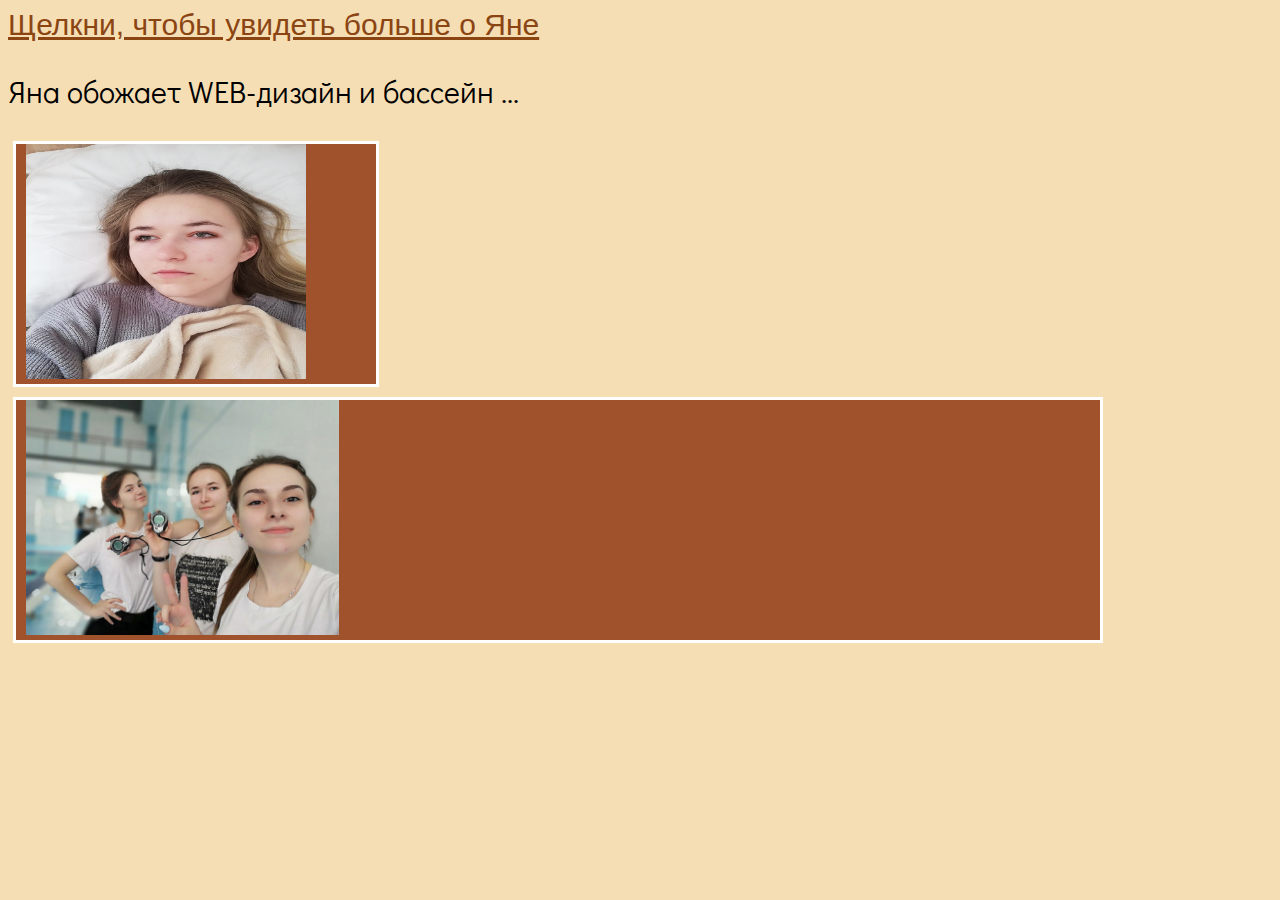
<file: index.html>
<!DOCTYPE html>
<html>
    <head>
    <meta charset="UTF-8">
    <link href="https://fonts.googleapis.com/css2?family=Didact+Gothic&display=swap" rel="stylesheet">
    <link rel="stylesheet" href="assets/style.css">
    <title>Страничка для Яны</title>
</head>

<body>
    <a href="index1.html"><u>Щелкни, чтобы увидеть больше о Яне</u></a>
    
    <div class="ph">
        <p>Яна обожает WEB-дизайн и бассейн ... </p>
    </div>
    <div class="pole">
        <img src="assets/img/web.jpg" height="235px" width="280px">
    </div>
    
    <div class="pole2">
        <img src="assets/img/bas.jpg" height="235">
    </div>
</body>
</file>
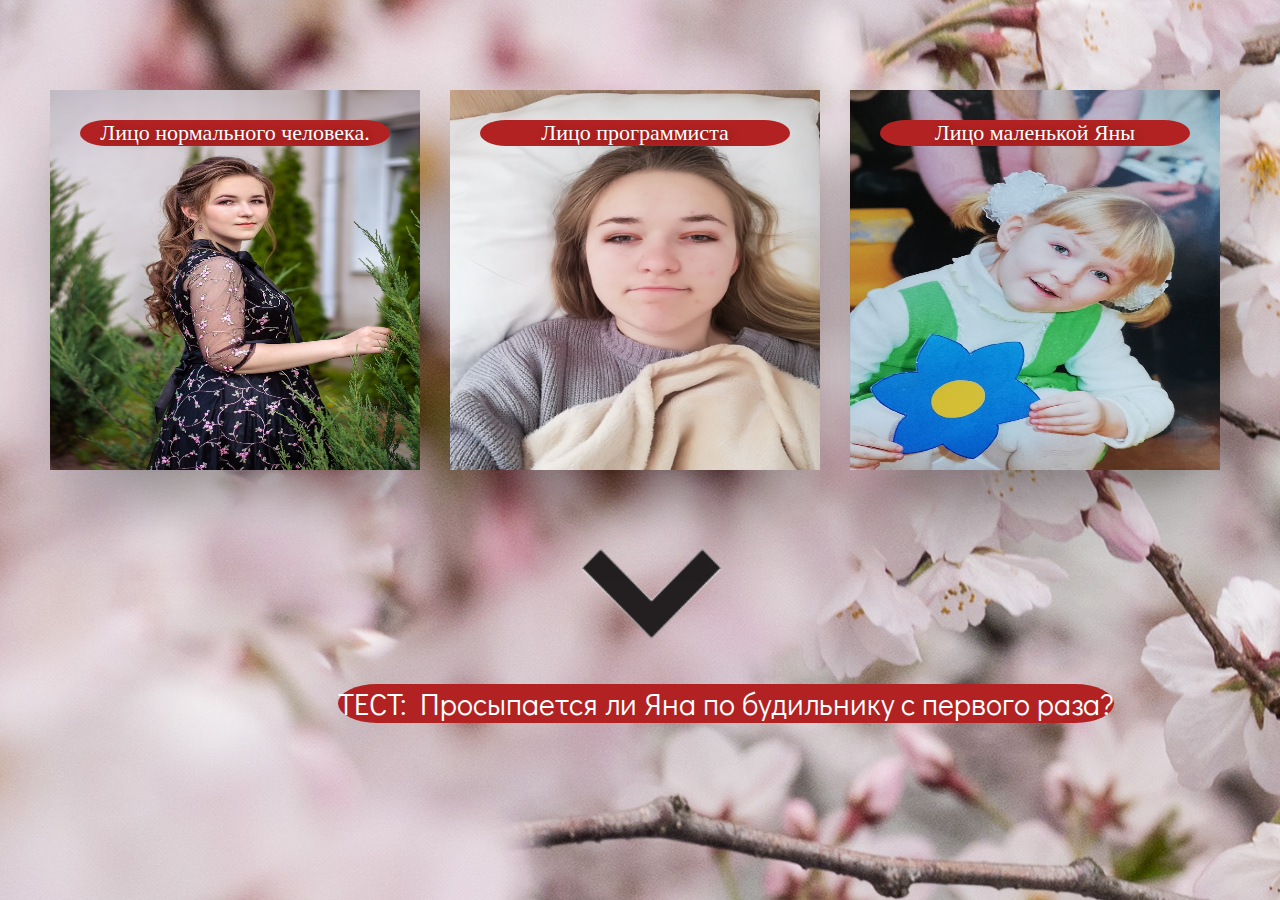
<file: lab_14/index.html>
<!DOCTYPE html>
<html>
    <head>
    <meta charset="UTF-8">
    <link href="https://fonts.googleapis.com/css2?family=Didact+Gothic&display=swap" rel="stylesheet">
    <link rel="stylesheet" href="assets/style.css">
    <title>Страничка для Яны</title>
</head>
<body> 

<div class="wrap">
 
  <div class="tile">
    <img src="assets/img/norm.jpg" />
    <div class="text">
      <h1>Лицо нормального человека.</h1>
      <h2 class="animate-text">Лицо нормального человека:</h2>
      <p class="animate-text">красивая, милая девушка,<br> жизнерадостная и не подавленная учебой</p>
      <div class="dots">
        <span></span>
        <span></span>
        <span></span>
      </div>
    </div>
  </div>

  <div class="tile">
    <img src="assets/img/prog.jpg" />
    <div class="text">
      <h1>Лицо программиста</h1>
      <h2 class="animate-text">Лицо человека,</h2>
      <p class="animate-text">у которого в неделю 3 лабораторные по web-дизайну и одна лабораторная по Алгоритмизации и программированию</p>
      <div class="dots">
        <span></span>
        <span></span>
        <span></span>
      </div>
    </div>
  </div>

  <div class="tile">
    <img src="assets/img/little.jpg" />
    <div class="text">
      <h1>Лицо маленькой Яны</h1>
      <h2 class="animate-text">Лицо маленького счастливого человечка,</h2>
      <p class="animate-text">еще не знающего, что такое код... </p>
      <div class="dots">
        <span></span>
        <span></span>
        <span></span>
      </div>
    </div>
  </div>
  
</div>

 <div class="giff">
      <img src="assets/img/gif.gif" width="150px" height="150px">
  </div>
  
  <a href="index2.html" class="link">ТЕСТ: Просыпается ли Яна по будильнику с первого раза?</a>

</body>
</html>
</file>
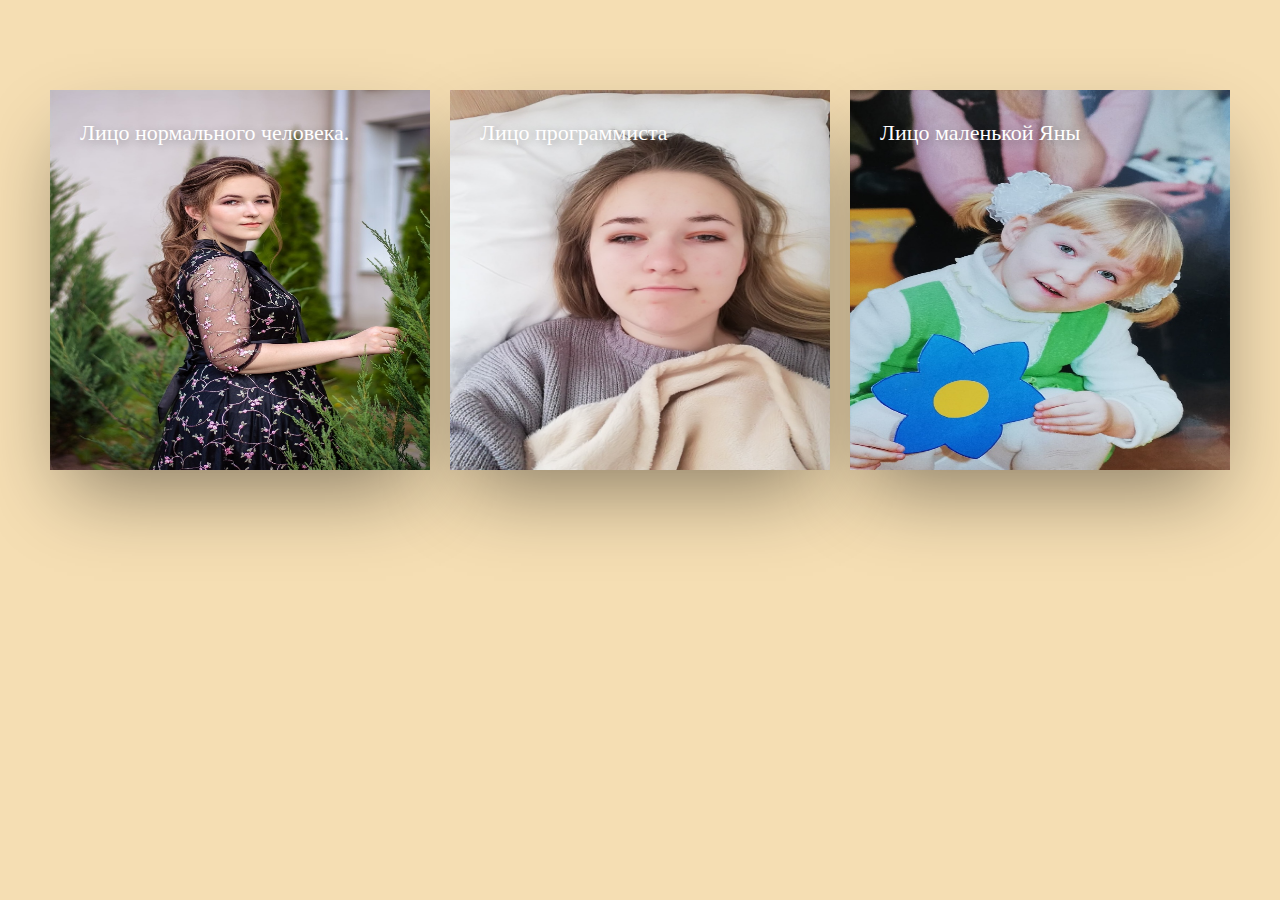
<file: index1.html>
<!DOCTYPE html>
<html>
    <head>
    <meta charset="UTF-8">
    <link href="https://fonts.googleapis.com/css2?family=Didact+Gothic&display=swap" rel="stylesheet">
    <link rel="stylesheet" href="assets/style1.css">
    <title>Страничка для Яны</title>
</head>
<body> 

<div class="wrap">
 
  <div class="tile">
    <img src="assets/img/norm.jpg" />
    <div class="text">
      <h1>Лицо нормального человека.</h1>
      <h2 class="animate-text">Лицо нормального человека:</h2>
      <p class="animate-text">красивая, милая девушка,<br> жизнерадостная и не подавленная учебой</p>
      <div class="dots">
        <span></span>
        <span></span>
        <span></span>
      </div>
    </div>
  </div>

  <div class="tile">
    <img src="assets/img/prog.jpg" />
    <div class="text">
      <h1>Лицо программиста</h1>
      <h2 class="animate-text">Лицо человека,</h2>
      <p class="animate-text">у которого в неделю 3 лабораторные по web-дизайну и одна лабораторная по Алгоритмизации и программированию</p>
      <div class="dots">
        <span></span>
        <span></span>
        <span></span>
      </div>
    </div>
  </div>

  <div class="tile">
    <img src="assets/img/little.jpg" />
    <div class="text">
      <h1>Лицо маленькой Яны</h1>
      <h2 class="animate-text">Лицо маленького счастливого человечка,</h2>
      <p class="animate-text">еще не знающего, что такое код... </p>
      <div class="dots">
        <span></span>
        <span></span>
        <span></span>
      </div>
    </div>
  </div>
</div>

</body>
</html>
</file>
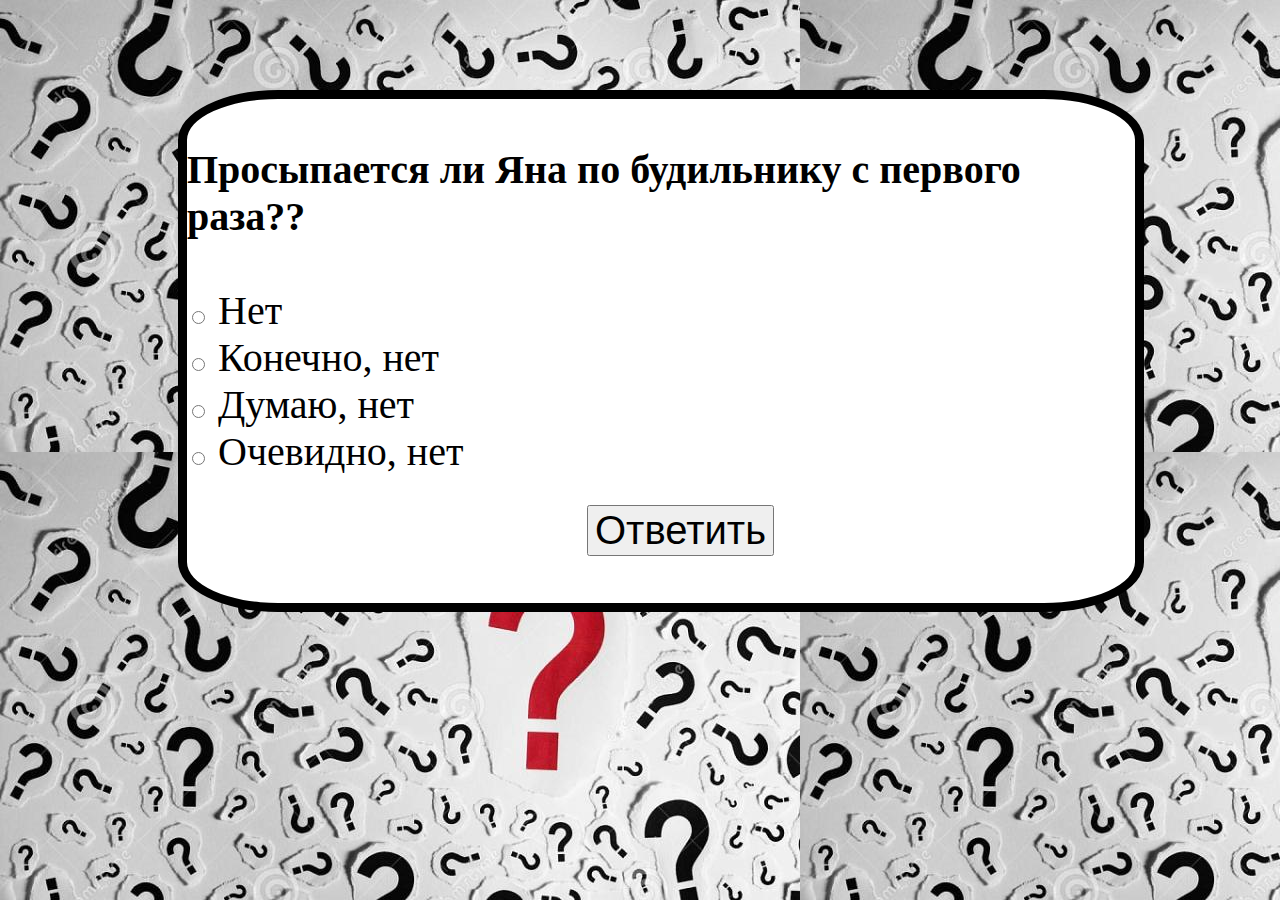
<file: lab_14/index2.html>
<!DOCTYPE html>
<html>
    <head>
    <meta charset="UTF-8">
    <link href="https://fonts.googleapis.com/css2?family=Didact+Gothic&display=swap" rel="stylesheet">
    <link rel="stylesheet" href="assets/style2.css">
    <title>ПРОСТОЙ ТЕСТ</title>
</head>


<body>
   <form action="" class="f" method="post">
<br><b>Просыпается ли Яна по будильнику с первого раза?? </b><br><br>
<label><input type="radio" name="answer" value="1"> Нет</label><br>
<label><input type="radio" name="answer" value="2"> Конечно, нет</label><br>
<label><input type="radio" name="answer" value="3"> Думаю, нет</label><br>
<label><input type="radio" name="answer" value="4"> Очевидно, нет</label><br>
<input type="submit" name="sbm_answer" class="ans" value="Ответить"><br><br>
</form>
     
    
</body>
</html>
</file>
<file: assets/style.css>
body
{
  font-family: 'Didact Gothic', sans-serif;
  background-color: #F5DEB3;
}

.ph{
    font-size: 30px;
}

a:link {
font-family: Verdana, Arial, Helvetica, sans-serif;
text-decoration: none;
font-size: 30px;
color: #8B4513;
    
}
a:visited {
font-family: Verdana, Arial, Helvetica, sans-serif;
font-size: 35px;
color: #A0522D;
text-decoration: none;
}
a:hover {
text-decoration: none;
font-family: Verdana, Arial, Helvetica, sans-serif;
font-size: 35px;
color: #DEB887;
}
a:active {
font-family: Verdana, Arial, Helvetica, sans-serif;
font-size: 35px;
color: #D2B48C;
}
.pole {
    margin-left: 5px;
border: 3px solid #fff;
padding-left: 10px;
width:350px;
font-size: 11px;
background-color: #A0522D;
height: 240px;
    margin-top: 10px;
    margin-bottom: 10px;
}
.pole2 {
    padding-left: 10px;
    margin-left: 5px;
border: 3px solid #fff;
font-size: 11px;
background-color: #A0522D;
height: 240px;
    width: 85%;
}
</file>
<file: lab_14/assets/style.css>
body
{
  font-family: 'Didact Gothic', sans-serif;
  background-image: url(img/fon2.jpg);
}
.wrap
{
  margin:80px auto 0 auto;
  width:100%;
  display:flex;
  align-items:space-around;
  max-width:1200px;
}
.tile
{
  width:380px;
  height:380px;
  margin:10px;
  background-color: #A0522D;
  display:inline-block;
  background-size:cover;
  position:relative;
  cursor:pointer;
  transition: all 0.4s ease-out;
  box-shadow: 0px 35px 77px -17px rgba(0,0,0,0.44);
  overflow:hidden;
  color:white;
  font-family:'Roboto';
    margin-right: 20px;
  
}
.tile img
{
  height:100%;
  width:100%;
  position:absolute;
  top:0;
  left:0;
  z-index:0;
  transition: all 0.4s ease-out;
}
.tile .text
{
  position:absolute;
  padding:30px;
  height:calc(100% - 60px);
}
.tile h1
{
    border-radius: 100px/50px;
    background: #B22222;
 font-size: 22px;
  font-weight:300;
  margin:0;
  text-shadow: 2px 2px 10px rgba(0,0,0,0.3);
    text-align: center;
}
.tile h2
{
    font-size: 28px;
  font-weight:100;
  margin:20px 0 0 0;
  font-style:italic;
   transform: translateX(200px);
}
.tile p
{
    font-size: 30px;
  font-weight:300;
  margin:20px 0 0 0;
  line-height: 25px;

  transform: translateX(-200px);
  transition-delay: 0.2s;
}
.animate-text
{
  opacity:0;
  transition: all 0.6s ease-in-out;
}
.tile:hover
{

box-shadow: 0px 35px 77px -17px rgba(0,0,0,0.64);
  transform:scale(1.05);
}
.tile:hover img
{
  opacity: 0.2;
}
.tile:hover .animate-text
{
  transform:translateX(0);
  opacity:1;
}
.dots
{
  position:absolute;
  bottom:20px;
  right:30px;
  margin: 0 auto;
  width:30px;
  height:30px;
  color:currentColor;
  display:flex;
  flex-direction:column;
  align-items:center;
  justify-content:space-around;
  
}

.dots span
{
    width: 5px;
    height:5px;
    background-color: currentColor;
    border-radius: 50%;
    display:block;
  opacity:0;
  transition: transform 0.4s ease-out, opacity 0.5s ease;
  transform: translateY(30px);
 
}

.tile:hover span
{
  opacity:1;
  transform:translateY(0px);
}

.dots span:nth-child(1)
{
   transition-delay: 0.05s;
}
.dots span:nth-child(2)
{
   transition-delay: 0.1s;
}
.dots span:nth-child(3)
{
   transition-delay: 0.15s;
}

.giff{
    margin-top: 50px;
    margin-left: 570px;
}

.link{
    margin-left: 330px;
    font-size: 30px;
    text-decoration: none;
    border-radius: 100px/50px;
    background-color: #B22222;
    color: #fff;
    
}


@media (max-width: 1000px) {
  .wrap {
   flex-direction: column;
    width:400px;
  }
}
</file>
<file: assets/style1.css>
body
{
  font-family: 'Didact Gothic', sans-serif;
  background-color: #F5DEB3;
}
.wrap
{
  margin:80px auto 0 auto;
  width:100%;
  display:flex;
  align-items:space-around;
  max-width:1200px;
}
.tile
{
  width:380px;
  height:380px;
  margin:10px;
  background-color: #A0522D;
  display:inline-block;
  background-size:cover;
  position:relative;
  cursor:pointer;
  transition: all 0.4s ease-out;
  box-shadow: 0px 35px 77px -17px rgba(0,0,0,0.44);
  overflow:hidden;
  color:white;
  font-family:'Roboto';
  
}
.tile img
{
  height:100%;
  width:100%;
  position:absolute;
  top:0;
  left:0;
  z-index:0;
  transition: all 0.4s ease-out;
}
.tile .text
{
  position:absolute;
  padding:30px;
  height:calc(100% - 60px);
}
.tile h1
{
 font-size: 22px;
  font-weight:300;
  margin:0;
  text-shadow: 2px 2px 10px rgba(0,0,0,0.3);
}
.tile h2
{
    font-size: 28px;
  font-weight:100;
  margin:20px 0 0 0;
  font-style:italic;
   transform: translateX(200px);
}
.tile p
{
    font-size: 30px;
  font-weight:300;
  margin:20px 0 0 0;
  line-height: 25px;

  transform: translateX(-200px);
  transition-delay: 0.2s;
}
.animate-text
{
  opacity:0;
  transition: all 0.6s ease-in-out;
}
.tile:hover
{

box-shadow: 0px 35px 77px -17px rgba(0,0,0,0.64);
  transform:scale(1.05);
}
.tile:hover img
{
  opacity: 0.2;
}
.tile:hover .animate-text
{
  transform:translateX(0);
  opacity:1;
}
.dots
{
  position:absolute;
  bottom:20px;
  right:30px;
  margin: 0 auto;
  width:30px;
  height:30px;
  color:currentColor;
  display:flex;
  flex-direction:column;
  align-items:center;
  justify-content:space-around;
  
}

.dots span
{
    width: 5px;
    height:5px;
    background-color: currentColor;
    border-radius: 50%;
    display:block;
  opacity:0;
  transition: transform 0.4s ease-out, opacity 0.5s ease;
  transform: translateY(30px);
 
}

.tile:hover span
{
  opacity:1;
  transform:translateY(0px);
}

.dots span:nth-child(1)
{
   transition-delay: 0.05s;
}
.dots span:nth-child(2)
{
   transition-delay: 0.1s;
}
.dots span:nth-child(3)
{
   transition-delay: 0.15s;
}


@media (max-width: 1000px) {
  .wrap {
   flex-direction: column;
    width:400px;
  }
}
</file>
<file: lab_14/assets/style2.css>
body{
    background-image: url(img/fonnew.jpg);
    font-size: 40px;
}

.ans{
    margin-top: 30px;
    font-size: 40px;
    margin-left: 400px;
}

.f{
    margin-left: 170px;
    margin-top: 90px;
    border-radius: 100px/50px;
    background-color: #fff;
    border: 9px solid #000;
    
    width: 75%;
}
</file>
